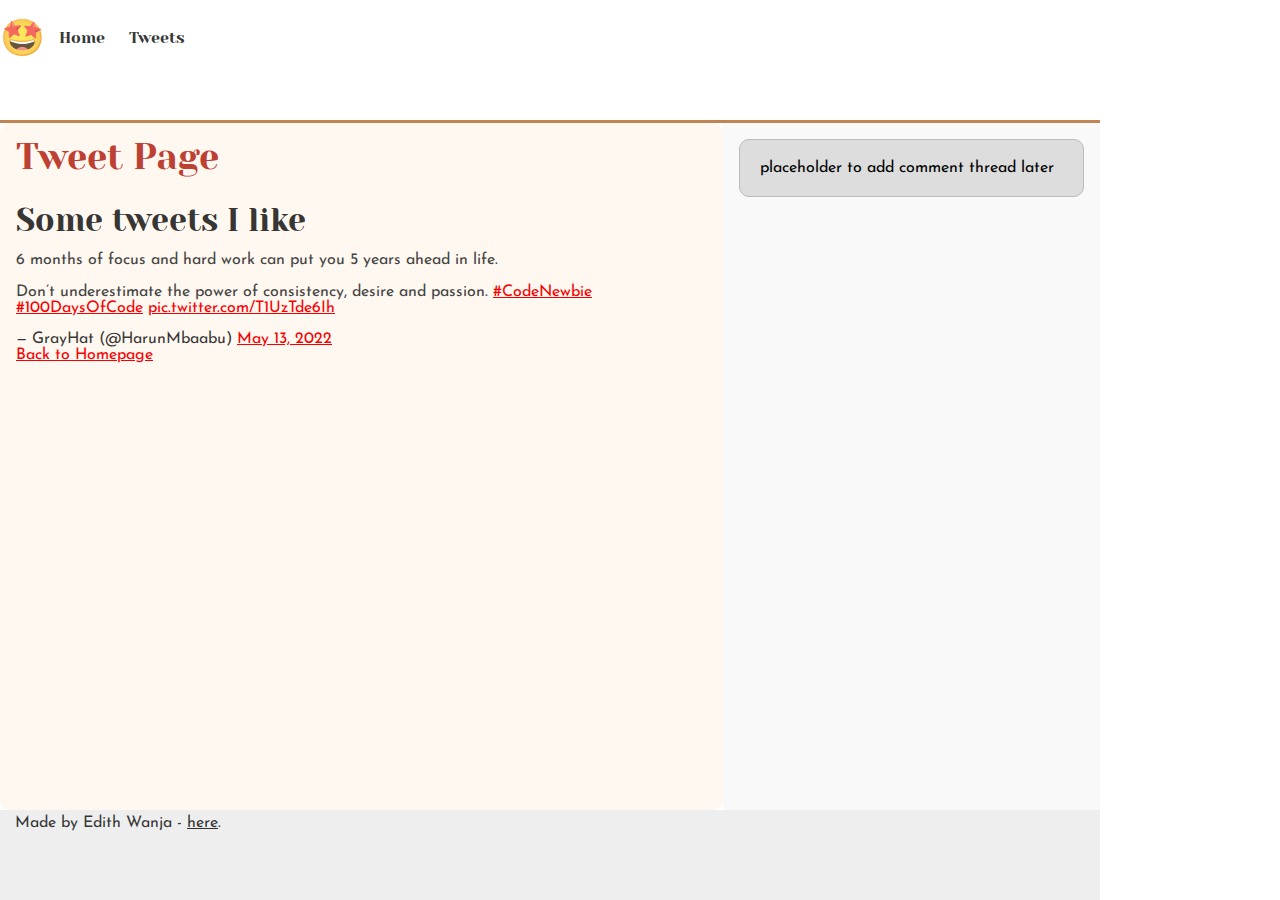
<file: css_basic/tweets.html>
<!DOCTYPE html>
<html lang="en">
<head>
  <meta charset="UTF-8" />
  <meta name="viewport" content="width=device-width, initial-scale=1.0" />
  <title>Tweets</title>
  <link href="base.css" rel="stylesheet">
  <link href="styles.css" rel="stylesheet">
</head>

<body>
  <header>
    <ul>
      <li class="logo">&#129321;</li>
      <li><a href="index.html">Home</a></li>
      <li><a href="tweets.html">Tweets</a></li>
    </ul>
  </header>

  <main>
    <article>
      <h1>Tweet Page</h1>
      <h2>Some tweets I like</h2>

      <blockquote class="twitter-tweet">
        <p lang="en" dir="ltr">
          6 months of focus and hard work can put you 5 years ahead in life.<br><br>
          Don’t underestimate the power of consistency, desire and passion.
          <a href="https://twitter.com/hashtag/CodeNewbie?src=hash&amp;ref_src=twsrc%5Etfw">#CodeNewbie</a>
          <a href="https://twitter.com/hashtag/100DaysOfCode?src=hash&amp;ref_src=twsrc%5Etfw">#100DaysOfCode</a>
          <a href="https://t.co/T1UzTde6Ih">pic.twitter.com/T1UzTde6Ih</a>
        </p>
        &mdash; GrayHat (@HarunMbaabu)
        <a href="https://twitter.com/HarunMbaabu/status/1525028124060155904?ref_src=twsrc%5Etfw">May 13, 2022</a>
      </blockquote>
      <script async src="https://platform.twitter.com/widgets.js" charset="utf-8"></script>

      <p><a href="index.html">Back to Homepage</a></p>
    </article>

    <aside>
      <p>placeholder to add comment thread later</p>
    </aside>
  </main>

  <footer><p>Made by Edith Wanja - <a href="https://github.com/EWanja/My_First_Portfolio" target='_blank'>here</a>.</p></footer>
</body>
</html>
</file>
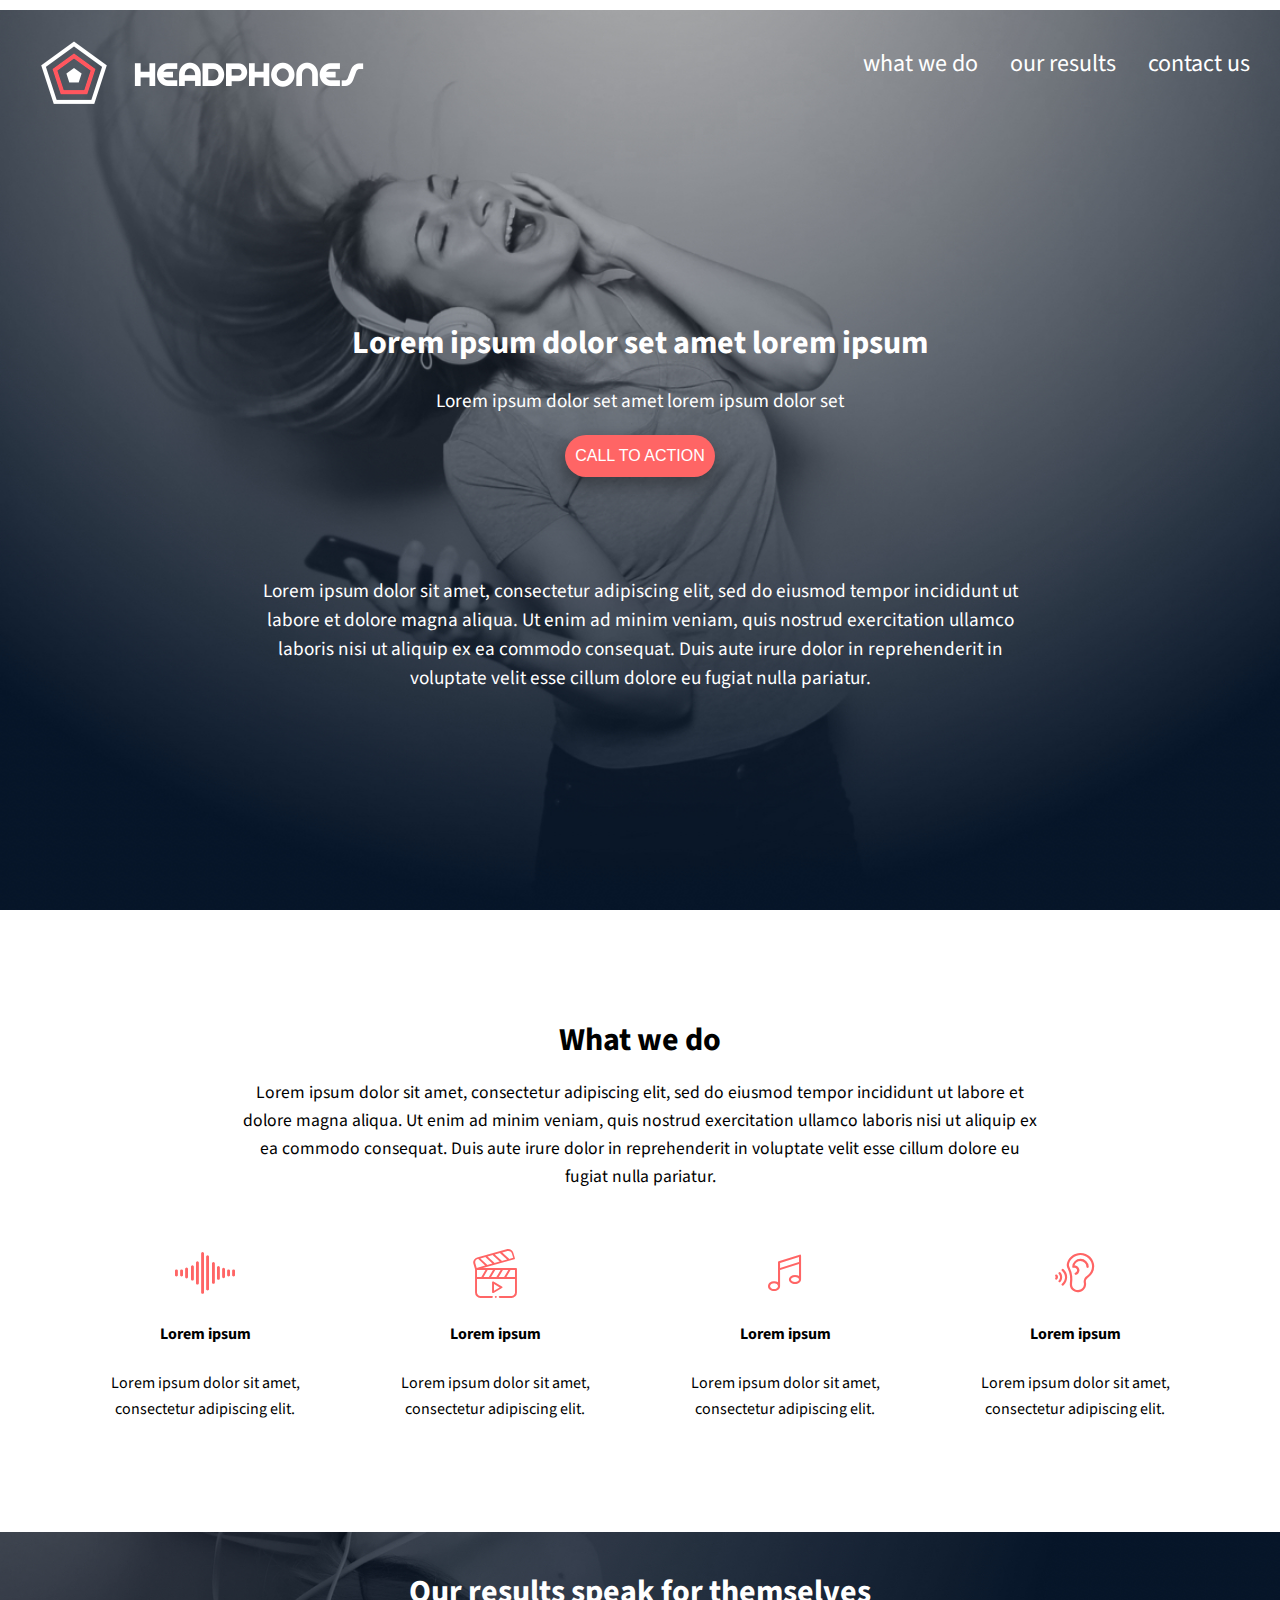
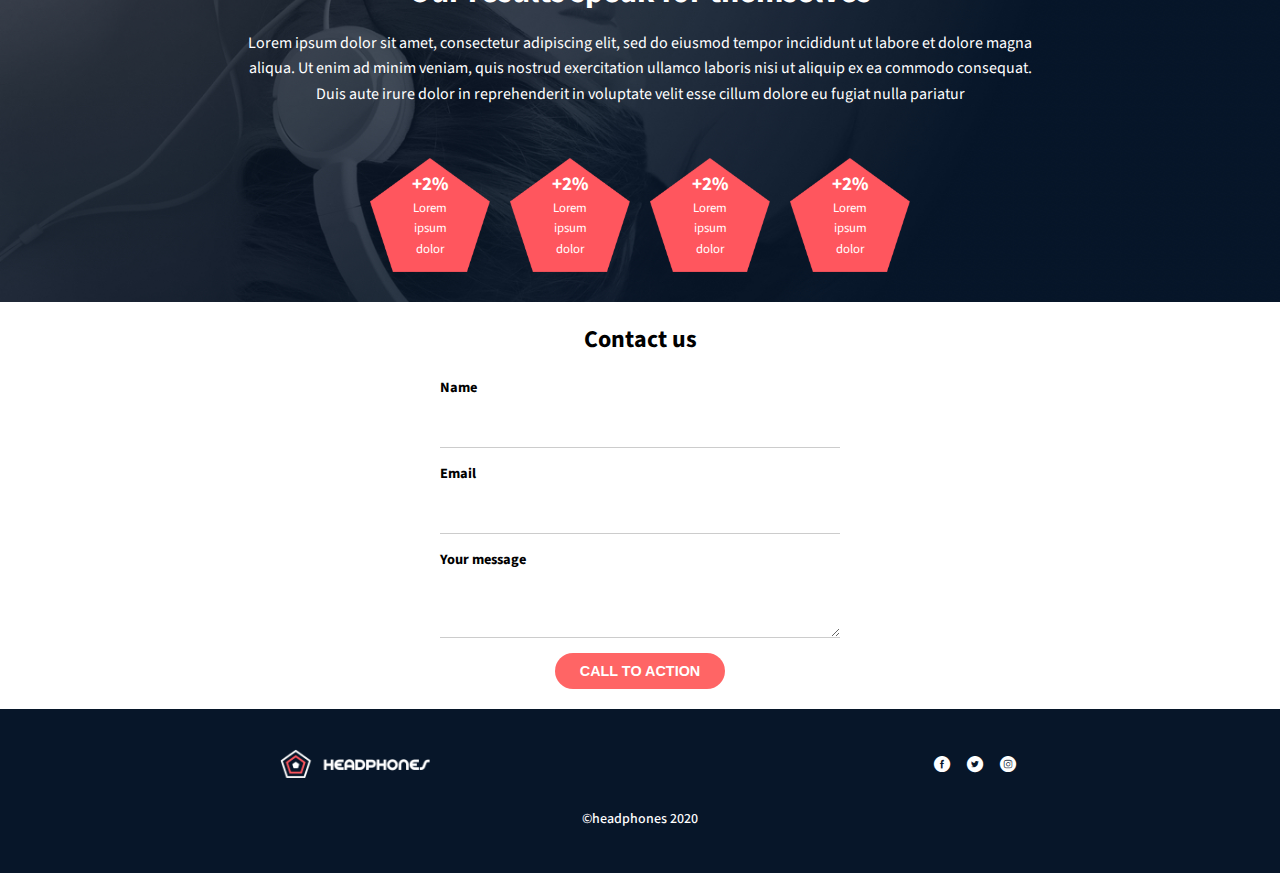
<file: headphones/0-index.html>
<!DOCTYPE html>
<html lang="en">
<head>
    <meta charset="UTF-8">
    <meta name="viewport" content="width=device-width, initial-scale=1.0">
    <link rel="preconnect" href="https://fonts.googleapis.com">
    <link rel="preconnect" href="https://fonts.gstatic.com" crossorigin>
    <link href="https://fonts.googleapis.com/css2?family=Source+Sans+3:ital,wght@0,200..900;1,200..900&display=swap" rel="stylesheet">
    <link rel="stylesheet" href="\0-styles.css">
    <link rel="stylesheet" href="/headphones/css/style.css">
<title>Headphones</title>
</head>
<body>

    <div class="top-section">
    <header>
        <nav>
            <div class="logo">
            <img src="/headphones/images/logo_headphones.png" alt="logo">
            </div>

            <div class="hamburger" id="hamburger">
        <span></span>
        <span></span>
        <span></span>
      </div>


            <ul id = "nav-links">
                <li><a href="#">what we do</a></li>
                <li><a href="#">our results</a></li>
                <li><a href="#">contact us</a></li>
            </ul>
        </nav>
    </header>

    <main>
        <section class="hero-section">
           <div class="hero-content">
                <h1>Lorem ipsum dolor set amet lorem ipsum</h1>
                <p>Lorem ipsum dolor set amet lorem ipsum dolor set</p>
                <button>CALL TO ACTION</button>
            <div class="hero-description">
                <p>Lorem ipsum dolor sit amet, consectetur adipiscing elit, sed do eiusmod tempor incididunt ut labore et dolore magna aliqua. 
                    Ut enim ad minim veniam, quis nostrud exercitation ullamco laboris nisi ut aliquip ex ea commodo consequat. 
                    Duis aute irure dolor in reprehenderit in voluptate velit esse cillum dolore eu fugiat nulla pariatur.</p>
            </div>
        </div>
    </section>
    </main>
</div>

        <section class =" about-section">
            <h2>What we do</h2>
            <p> Lorem ipsum dolor sit amet, consectetur adipiscing elit, sed do eiusmod tempor incididunt ut labore et dolore magna aliqua. 
                Ut enim ad minim veniam, quis nostrud exercitation ullamco laboris nisi ut aliquip ex ea commodo consequat.
                 Duis aute irure dolor in reprehenderit in voluptate velit esse cillum dolore eu fugiat nulla pariatur.</p>
                 <div class="about-description">
                    <div>
                        <i class="holberton_school-icon-ic_sound"></i> 
                        <h3> Lorem ipsum</h3>
                        <p>Lorem ipsum dolor sit amet, consectetur adipiscing elit.</p>
                    </div>
                        <div>
                            <i class="holberton_school-icon-ic_video"></i>
                            <h3> Lorem ipsum</h3>
                            <p>Lorem ipsum dolor sit amet, consectetur adipiscing elit.</p>
                        </div>
                            <div>
                                <i class="holberton_school-icon-ic_music"></i>
                                <h3> Lorem ipsum</h3>
                                <p>Lorem ipsum dolor sit amet, consectetur adipiscing elit.</p>
                            </div>
                                <div>
                                    <i class="holberton_school-icon-ic_hearing"></i>
                                    <h3> Lorem ipsum</h3>
                                    <p>Lorem ipsum dolor sit amet, consectetur adipiscing elit.</p>
                                </div>
                 </div>
        </section>

        <section class="results">
            <h2>Our results speak for themselves</h2>
            <p>Lorem ipsum dolor sit amet, consectetur adipiscing elit, sed do eiusmod tempor incididunt ut labore et dolore magna aliqua. 
                Ut enim ad minim veniam, quis nostrud exercitation ullamco laboris nisi ut aliquip ex ea commodo consequat.
                 Duis aute irure dolor in reprehenderit in voluptate velit esse cillum dolore eu fugiat nulla pariatur</p>
                 <div class = "stats">
                 <div class="stat-item">
         <img src="/headphones/images/pentagone.png" alt="Pentagon Shape">
        <div class="stat-text">
            <h3>+2%</h3>
            <p>Lorem ipsum dolor</p>
        </div>
    </div>

    <div class="stat-item">
         <img src="/headphones/images/pentagone.png" alt="Pentagon Shape">
        <div class="stat-text">
            <h3>+2%</h3>
            <p>Lorem ipsum dolor</p>
        </div>
    </div>

    <div class="stat-item">
        <img src="/headphones/images/pentagone.png" alt="Pentagon Shape">
        <div class="stat-text">
            <h3>+2%</h3>
            <p>Lorem ipsum dolor</p>
        </div>
    </div>

    <div class="stat-item">
         <img src="/headphones/images/pentagone.png" alt="Pentagon Shape">
        <div class="stat-text">
            <h3>+2%</h3>
            <p>Lorem ipsum dolor</p>
        </div>
    </div>
    </div>
</section>

<section class="contact-us">
    <h2>Contact us</h2>
    <form class="contact-form">
        <label for="name">Name</label>
        <input type="text" id="name" name="name" required>

        <label for="email">Email</label>
        <input type="email" id="email" name="email" required>

        <label for="message">Your message</label>
        <textarea id="message" name="message"></textarea>

        <button type="submit" class="cta-btn">CALL TO ACTION</button>
    </form>
</section>

 <footer>
        <section class ="footer-content">
            <div class="footer-top">
                <img src="./images/logo_headphones.png" alt="logo">
                <div class="footer-socials">
                    <i class="holberton_school-icon-ic_facebook"></i>
                    <i class=" holberton_school-icon-ic_twitter"></i>
                    <i class="holberton_school-icon-ic_instagram"></i>
                </div>
            </div>
            <p class="footer-copyright">©headphones 2020</p>
        </section>
    </footer>
    
</body>
<script src="script.js"></script>
</html>
</file>
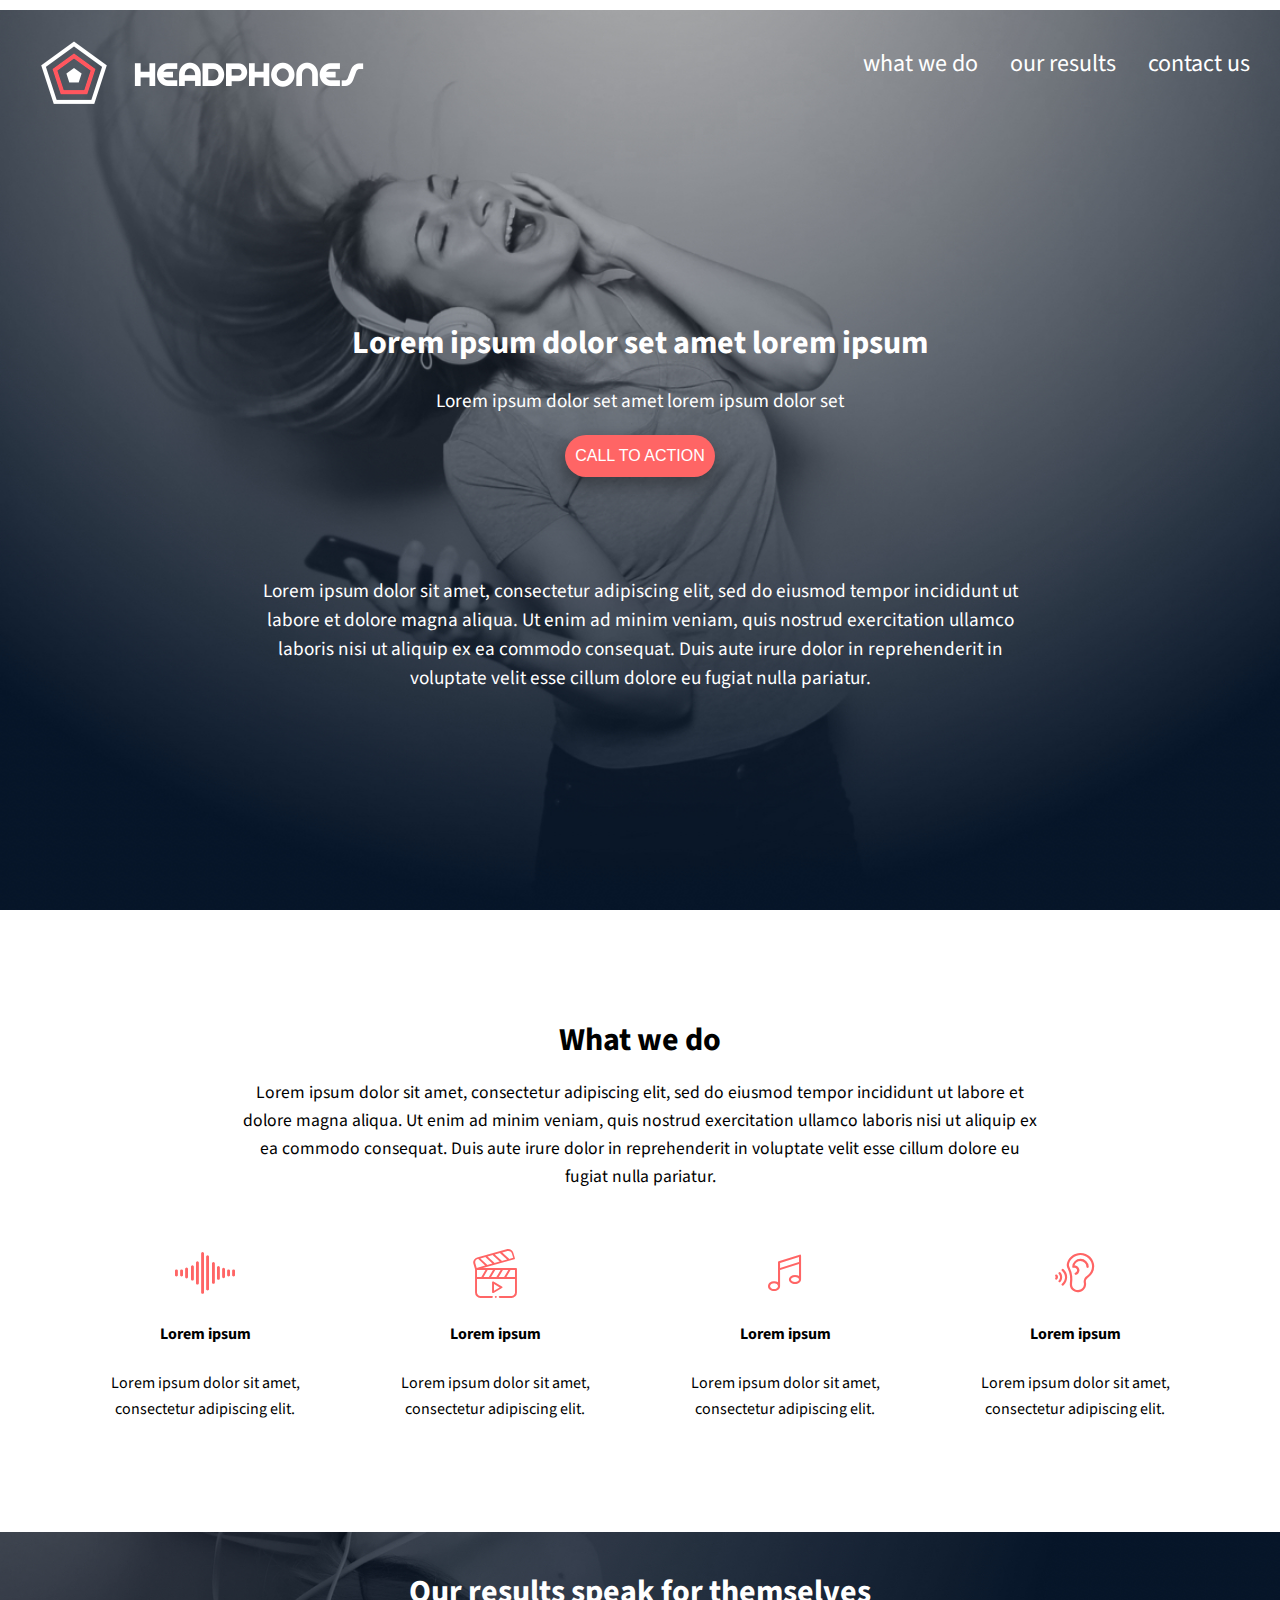
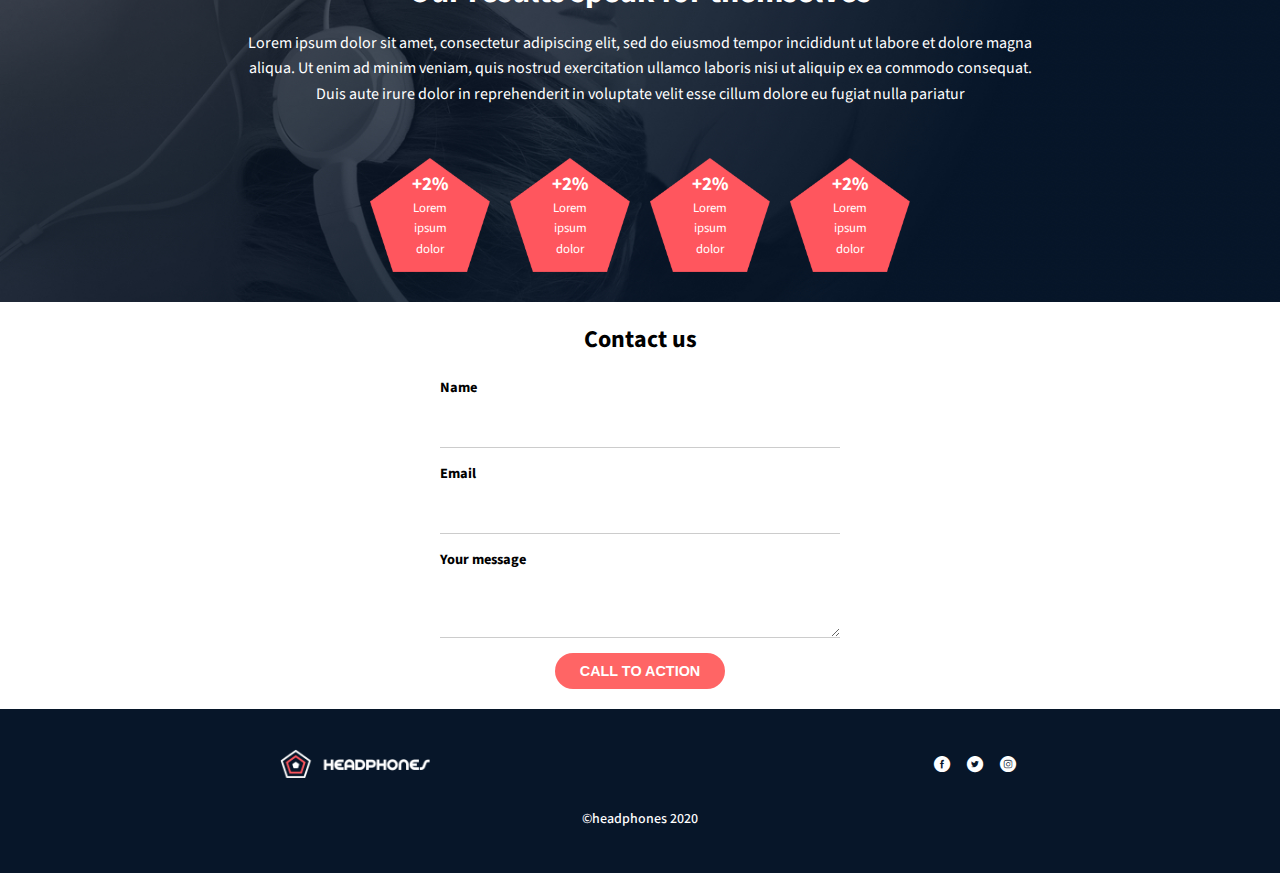
<file: headphones/1-index.html>
<!DOCTYPE html>
<html lang="en">
<head>
    <meta charset="UTF-8">
    <meta name="viewport" content="width=device-width, initial-scale=1.0">
    <link rel="preconnect" href="https://fonts.googleapis.com">
    <link rel="preconnect" href="https://fonts.gstatic.com" crossorigin>
    <link href="https://fonts.googleapis.com/css2?family=Source+Sans+3:ital,wght@0,200..900;1,200..900&display=swap" rel="stylesheet">
    <link rel="stylesheet" href="\0-styles.css">
    <link rel="stylesheet" href="/headphones/css/style.css">
<title>Headphones</title>
</head>
<body>

    <div class="top-section">
    <header>
        <nav>
            <div class="logo">
            <img src="/headphones/images/logo_headphones.png" alt="logo">
            </div>

            <div class="hamburger" id="hamburger">
        <span></span>
        <span></span>
        <span></span>
      </div>


            <ul id = "nav-links">
                <li><a href="#">what we do</a></li>
                <li><a href="#">our results</a></li>
                <li><a href="#">contact us</a></li>
            </ul>
        </nav>
    </header>

    <main>
        <section class="hero-section">
           <div class="hero-content">
                <h1>Lorem ipsum dolor set amet lorem ipsum</h1>
                <p>Lorem ipsum dolor set amet lorem ipsum dolor set</p>
                <button>CALL TO ACTION</button>
            <div class="hero-description">
                <p>Lorem ipsum dolor sit amet, consectetur adipiscing elit, sed do eiusmod tempor incididunt ut labore et dolore magna aliqua. 
                    Ut enim ad minim veniam, quis nostrud exercitation ullamco laboris nisi ut aliquip ex ea commodo consequat. 
                    Duis aute irure dolor in reprehenderit in voluptate velit esse cillum dolore eu fugiat nulla pariatur.</p>
            </div>
        </div>
    </section>
    </main>
</div>

        <section class =" about-section">
            <h2>What we do</h2>
            <p> Lorem ipsum dolor sit amet, consectetur adipiscing elit, sed do eiusmod tempor incididunt ut labore et dolore magna aliqua. 
                Ut enim ad minim veniam, quis nostrud exercitation ullamco laboris nisi ut aliquip ex ea commodo consequat.
                 Duis aute irure dolor in reprehenderit in voluptate velit esse cillum dolore eu fugiat nulla pariatur.</p>
                 <div class="about-description">
                    <div>
                        <i class="holberton_school-icon-ic_sound"></i> 
                        <h3> Lorem ipsum</h3>
                        <p>Lorem ipsum dolor sit amet, consectetur adipiscing elit.</p>
                    </div>
                        <div>
                            <i class="holberton_school-icon-ic_video"></i>
                            <h3> Lorem ipsum</h3>
                            <p>Lorem ipsum dolor sit amet, consectetur adipiscing elit.</p>
                        </div>
                            <div>
                                <i class="holberton_school-icon-ic_music"></i>
                                <h3> Lorem ipsum</h3>
                                <p>Lorem ipsum dolor sit amet, consectetur adipiscing elit.</p>
                            </div>
                                <div>
                                    <i class="holberton_school-icon-ic_hearing"></i>
                                    <h3> Lorem ipsum</h3>
                                    <p>Lorem ipsum dolor sit amet, consectetur adipiscing elit.</p>
                                </div>
                 </div>
        </section>

        <section class="results">
            <h2>Our results speak for themselves</h2>
            <p>Lorem ipsum dolor sit amet, consectetur adipiscing elit, sed do eiusmod tempor incididunt ut labore et dolore magna aliqua. 
                Ut enim ad minim veniam, quis nostrud exercitation ullamco laboris nisi ut aliquip ex ea commodo consequat.
                 Duis aute irure dolor in reprehenderit in voluptate velit esse cillum dolore eu fugiat nulla pariatur</p>
                 <div class = "stats">
                 <div class="stat-item">
         <img src="/headphones/images/pentagone.png" alt="Pentagon Shape">
        <div class="stat-text">
            <h3>+2%</h3>
            <p>Lorem ipsum dolor</p>
        </div>
    </div>

    <div class="stat-item">
         <img src="/headphones/images/pentagone.png" alt="Pentagon Shape">
        <div class="stat-text">
            <h3>+2%</h3>
            <p>Lorem ipsum dolor</p>
        </div>
    </div>

    <div class="stat-item">
        <img src="/headphones/images/pentagone.png" alt="Pentagon Shape">
        <div class="stat-text">
            <h3>+2%</h3>
            <p>Lorem ipsum dolor</p>
        </div>
    </div>

    <div class="stat-item">
         <img src="/headphones/images/pentagone.png" alt="Pentagon Shape">
        <div class="stat-text">
            <h3>+2%</h3>
            <p>Lorem ipsum dolor</p>
        </div>
    </div>
    </div>
</section>

<section class="contact-us">
    <h2>Contact us</h2>
    <form class="contact-form">
        <label for="name">Name</label>
        <input type="text" id="name" name="name" required>

        <label for="email">Email</label>
        <input type="email" id="email" name="email" required>

        <label for="message">Your message</label>
        <textarea id="message" name="message"></textarea>

        <button type="submit" class="cta-btn">CALL TO ACTION</button>
    </form>
</section>

 <footer>
        <section class ="footer-content">
            <div class="footer-top">
                <img src="./images/logo_headphones.png" alt="logo">
                <div class="footer-socials">
                    <i class="holberton_school-icon-ic_facebook"></i>
                    <i class=" holberton_school-icon-ic_twitter"></i>
                    <i class="holberton_school-icon-ic_instagram"></i>
                </div>
            </div>
            <p class="footer-copyright">©headphones 2020</p>
        </section>
    </footer>
    
</body>
<script src="8-script.js"></script>
</html>
</file>
<file: css_basic/base.css>
/* Importing webfonts */
/* (If you're learning CSS, you should disregard that) */

@import url(https://fonts.googleapis.com/css?family=Yeseva+One);
@import url(https://fonts.googleapis.com/css?family=Josefin+Sans:400,700,700italic,400italic);


/* CSS reset rules */

html, body {
	height: 100%;
	min-height: 100%;
}
html, body, div, span, applet, object, iframe,
h1, h2, h3, h4, h5, h6, p, blockquote, pre,
a, abbr, acronym, address, big, cite, code,
del, dfn, img, ins, kbd, q, s, samp,
small, strike, sub, sup, tt, var,
b, u, i, center,
dl, dt, dd,
fieldset, form, label, legend,
table, caption, tbody, tfoot, thead, tr, th, td,
article, aside, canvas, details, embed, 
figure, figcaption, footer, header, hgroup, 
menu, nav, output, ruby, section, summary,
time, mark, audio, video {
	margin: 0;
	padding: 0;
	border: 0;
	font-size: 100%;
	font: inherit;
	vertical-align: baseline;
}
/* HTML5 display-role reset for older browsers */
article, aside, details, figcaption, figure, 
footer, header, hgroup, menu, nav, section {
	display: block;
}
body {
	line-height: 1;
}
blockquote, q {
	quotes: none;
}
blockquote:before, blockquote:after,
q:before, q:after {
	content: '';
	content: none;
}
table {
	border-collapse: collapse;
	border-spacing: 0;
}


/* Fonts and colors */

body {
	font-family: 'Josefin Sans', serif;
	color: rgba(0, 0, 0, 0.8);
}
h1, h2, h3, h4, h5, h6, header {
	font-family: 'Yeseva One', sans-serif;
}
article {
}
header {
	border-bottom: 1px solid rgb(221,221,221);
	transition: border-bottom-color 1s ease;
}
header a {
	color: rgba(0, 0, 0, 0.8);
}
aside {
	background: #FAFAFA;
}
aside p {
	border: 1px solid #bbb;
	background: #ddd;
	color: black;
}
footer a {
	color: rgba(0, 0, 0, 0.8);
}
a {
	color: #F80002;
}


/* Positioning and margins */

@media (min-width: 1100px) {
	body {
		width: 1100px;
		margin: 0 auto;
	}
}

article {
	padding: 50px 15px;
}
article > *:first-child {
	margin-top: 0;
}
aside {
	padding: 50px 15px;
}
header .right {
	float: right;
	margin: 0 10px 15px;
}


/* Header */
header {
	padding: 20px 0;
	height: 80px;
}
header ul {
	list-style: none;
	margin: 0;
	padding: 0;
}
header li {
	display: inline;
	vertical-align:middle;
}
header li:first-child {
	margin: 0;
}
header li a {
	margin: 0 10px;
}
header li.logo {
	font-size: 36px;
}
header a {
	text-decoration: none;
}


/* Aside */

aside p {
	border-radius: 10px;
	padding: 20px 20px;
}


/* Footer */

footer {
	padding: 5px 15px;
	height: 80px;
}


/* Text styles and margins */

p {
	margin-bottom: 15px;
}
h1 {
	font-size: 36px;
	margin: 40px 0 20px;
}
h2 {
	font-size: 32px;
	margin: 30px 0 15px;
}
h3 {
	font-size: 28px;
	margin: 25px 0 10px;
}
h4 {
	font-size: 20px;
	font-weight: bold;
	margin: 20px 0 10px;
}
h5 {
	font-size: 18px;
	font-weight: bold;
	margin: 15px 0 10px;
}
h6 {
	font-weight: bold;
	margin: 5px 0;
}

@media (max-width: 800px) {
  body.works_on_smartphone {
  	display: block;
  }
  body.works_on_smartphone main {
  	display: block;
  }
  header .right {
  	float: none;
  }
}
</file>
<file: css_basic/styles.css>
body{
    display: flex;
    flex-direction: column;
    height: 100vh;
    margin: 0;
}
header{
    background-color: #fff;
    border-bottom: 3px solid #c08552;
}

main{
    display: flex;
    flex-direction: row;
    flex: auto;
}

article{
    flex: 2;
    overflow-y: auto;
    padding: 1rem;
    background-color: #fff8f0;
    border-radius: 10px;
    box-shadow: 0 0 10px(0,0,0,0.1);
}

aside{
    flex: 1;
    overflow-y: auto;
    background-color: #f9f9f9;
    padding:1rem ;
}

article h1{
    color: #bd4133;
}

article p{
    color: #444;
}


table {
  border-collapse: collapse; 
  width: 100%; 
  margin-top: 1rem; 
}

th,
td {
  border: 1px solid #ccc;
  padding: 8px; 
  text-align: left;
}

th{
    background-color: #f0f0f0;
    font-weight: bold;
}

footer{
    background-color: #eee;
}
</file>
<file: headphones/css/style.css>
@font-face {
  font-family: 'holberton_school-icon';
  src:  url('fonts/holberton_school-icon.eot?sq4eq4');
  src:  url('fonts/holberton_school-icon.eot?sq4eq4#iefix') format('embedded-opentype'),
    url('fonts/holberton_school-icon.ttf?sq4eq4') format('truetype'),
    url('fonts/holberton_school-icon.woff?sq4eq4') format('woff'),
    url('fonts/holberton_school-icon.svg?sq4eq4#holberton_school-icon') format('svg');
  font-weight: normal;
  font-style: normal;
  font-display: block;
}

[class^="holberton_school-icon-"], [class*=" holberton_school-icon-"] {
  /* use !important to prevent issues with browser extensions that change fonts */
  font-family: 'holberton_school-icon' !important;
  speak: none;
  font-style: normal;
  font-weight: normal;
  font-variant: normal;
  text-transform: none;
  line-height: 1;

  /* Better Font Rendering =========== */
  -webkit-font-smoothing: antialiased;
  -moz-osx-font-smoothing: grayscale;
}

.holberton_school-icon-arrow_1:before {
  content: "\e900";
}
.holberton_school-icon-arrow_2:before {
  content: "\e901";
}
.holberton_school-icon-arrow_3:before {
  content: "\e902";
}
.holberton_school-icon-arrow_4:before {
  content: "\e903";
}
.holberton_school-icon-arrow_5:before {
  content: "\e904";
}
.holberton_school-icon-check:before {
  content: "\e905";
}
.holberton_school-icon-ic_bag:before {
  content: "\e906";
}
.holberton_school-icon-ic_cart:before {
  content: "\e907";
}
.holberton_school-icon-ic_facebook:before {
  content: "\e908";
}
.holberton_school-icon-ic_hearing:before {
  content: "\e909";
}
.holberton_school-icon-ic_instagram:before {
  content: "\e90a";
}
.holberton_school-icon-ic_laptop:before {
  content: "\e90b";
}
.holberton_school-icon-ic_money:before {
  content: "\e90c";
}
.holberton_school-icon-ic_music:before {
  content: "\e90d";
}
.holberton_school-icon-ic_sound:before {
  content: "\e90e";
}
.holberton_school-icon-ic_twitter:before {
  content: "\e90f";
}
.holberton_school-icon-ic_video:before {
  content: "\e910";
}
.holberton_school-icon-menu:before {
  content: "\e911";
}
.holberton_school-icon-search_1:before {
  content: "\e912";
}
.holberton_school-icon-search_2:before {
  content: "\e913";
}
.holberton_school-icon-star:before {
  content: "\e914";
}
</file>
